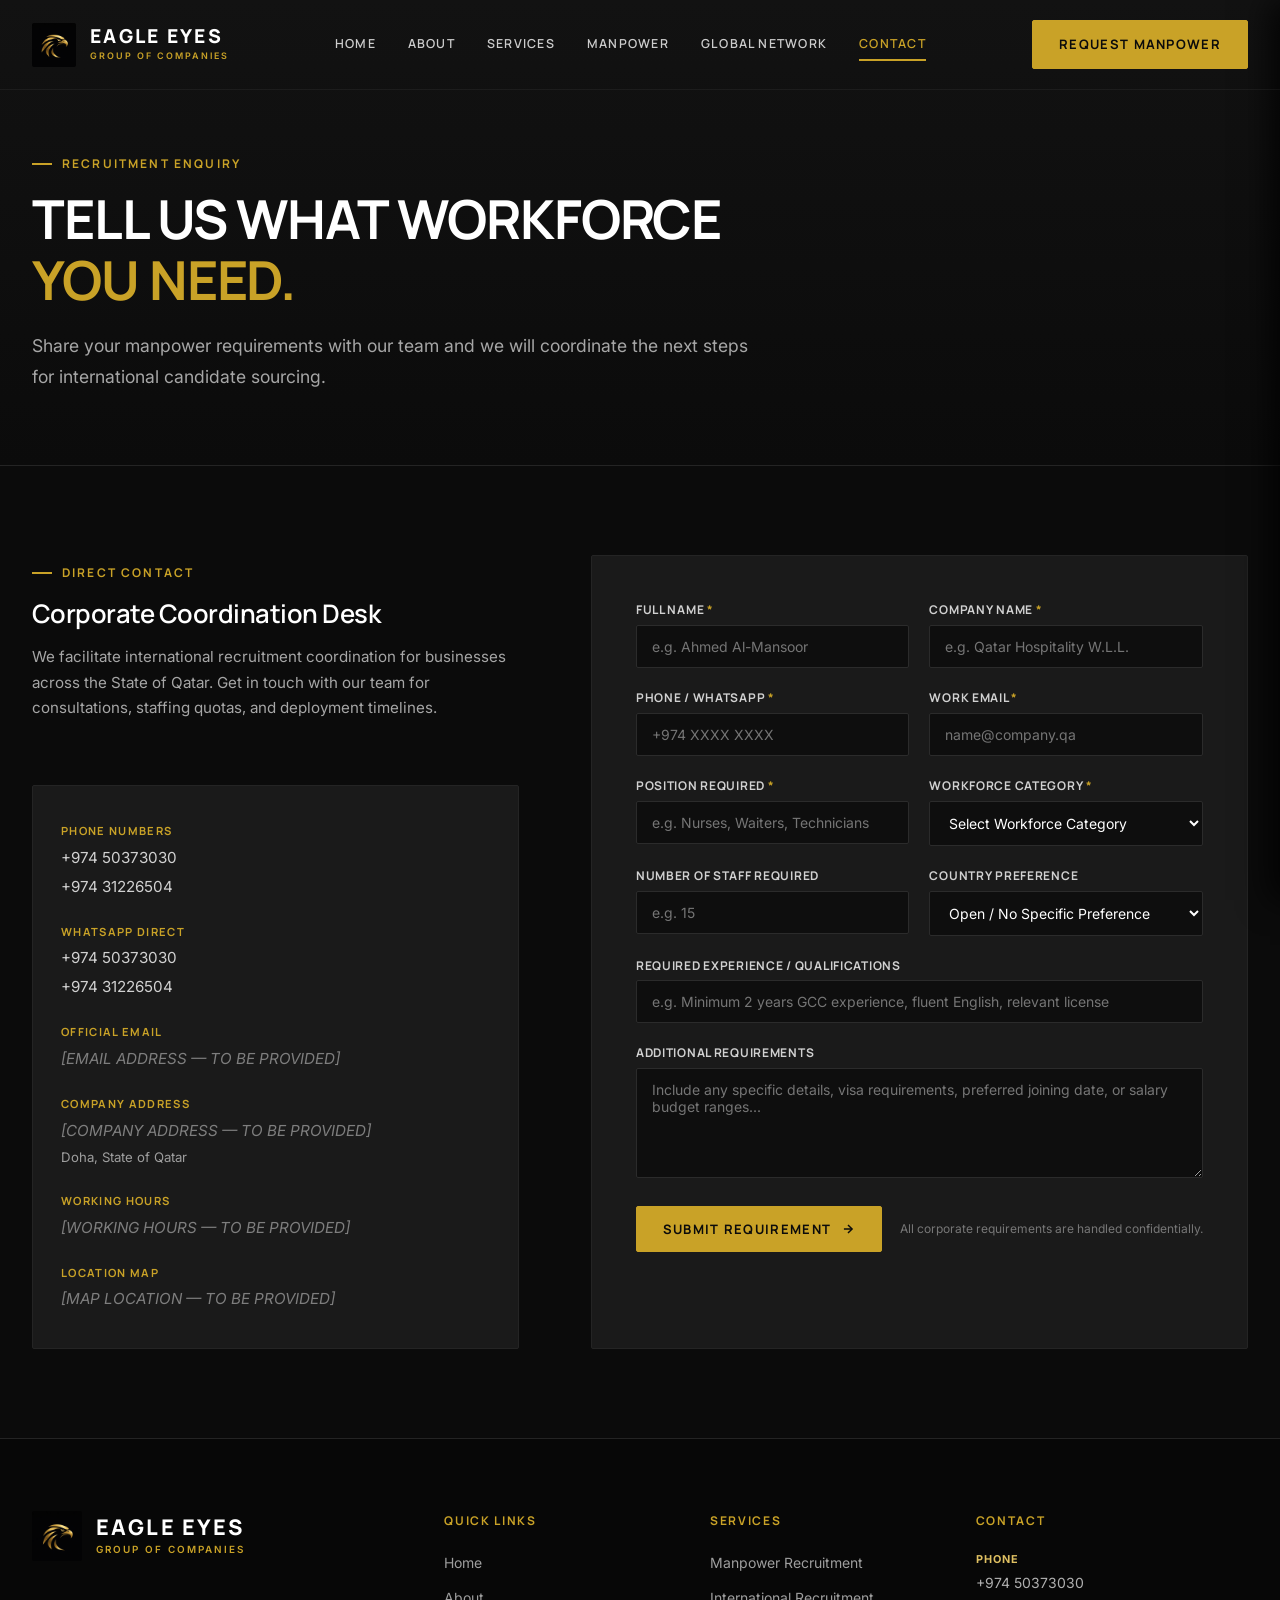
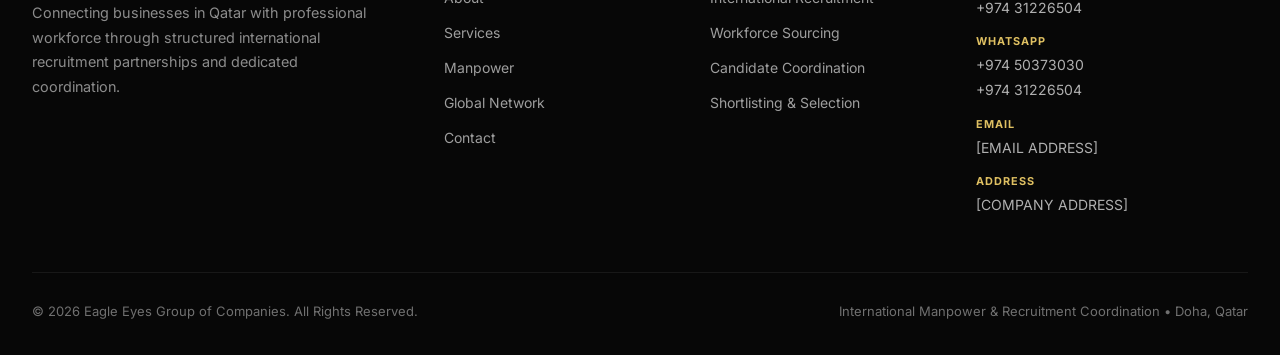
<file: contact.html>
<!DOCTYPE html>
<html lang="en">
<head>
  <meta charset="UTF-8">
  <meta name="viewport" content="width=device-width, initial-scale=1.0">
  <title>Contact & Request Manpower | Eagle Eyes Group of Companies - Qatar</title>
  <meta name="description" content="Submit your manpower requirement or recruitment enquiry to Eagle Eyes Group of Companies in Doha, Qatar.">
  <link rel="stylesheet" href="css/main.css">
  <link rel="stylesheet" href="css/pages.css">
  <link rel="stylesheet" href="css/responsive.css">
</head>
<body>

  <!-- ==========================================
       SITE HEADER
       ========================================== -->
  <header class="site-header" id="siteHeader">
    <div class="container-wide header-inner">
      <a href="index.html" class="brand-logo" aria-label="Eagle Eyes Group of Companies Home">
        <img src="assets/eagle-eyes-logo.jpg" alt="Eagle Eyes Group of Companies Logo" class="brand-emblem">
        <div class="brand-text">
          <span class="brand-main">EAGLE EYES</span>
          <span class="brand-sub">GROUP OF COMPANIES</span>
        </div>
      </a>

      <!-- Desktop Navigation -->
      <nav class="nav-menu" aria-label="Primary Navigation">
        <a href="index.html" class="nav-link">HOME</a>
        <a href="about.html" class="nav-link">ABOUT</a>
        <a href="services.html" class="nav-link">SERVICES</a>
        <a href="manpower.html" class="nav-link">MANPOWER</a>
        <a href="global-network.html" class="nav-link">GLOBAL NETWORK</a>
        <a href="contact.html" class="nav-link active">CONTACT</a>
      </nav>

      <!-- Header Action -->
      <div class="header-actions">
        <a href="contact.html" class="btn btn-gold">REQUEST MANPOWER</a>
        <button class="nav-toggle" aria-label="Toggle navigation menu" aria-expanded="false">
          <span></span>
          <span></span>
          <span></span>
        </button>
      </div>
    </div>
  </header>

  <!-- Mobile Navigation Drawer -->
  <div class="mobile-menu-backdrop"></div>
  <aside class="mobile-menu-drawer" aria-label="Mobile Navigation">
    <nav class="mobile-nav-links">
      <a href="index.html" class="mobile-nav-link">HOME</a>
      <a href="about.html" class="mobile-nav-link">ABOUT</a>
      <a href="services.html" class="mobile-nav-link">SERVICES</a>
      <a href="manpower.html" class="mobile-nav-link">MANPOWER</a>
      <a href="global-network.html" class="mobile-nav-link">GLOBAL NETWORK</a>
      <a href="contact.html" class="mobile-nav-link active">CONTACT</a>
    </nav>
    <div class="mobile-drawer-footer">
      <a href="contact.html" class="btn btn-gold" style="width: 100%;">REQUEST MANPOWER</a>
      <div class="mobile-drawer-contact">
        <span>Direct Enquiries:</span>
        <a href="tel:+97450373030">+974 50373030</a>
        <a href="tel:+97431226504">+974 31226504</a>
      </div>
    </div>
  </aside>

  <!-- ==========================================
       PAGE HERO
       ========================================== -->
  <section class="page-hero">
    <div class="container">
      <div class="page-hero-inner reveal-fade">
        <span class="eyebrow">RECRUITMENT ENQUIRY</span>
        <h1 class="page-hero-title">
          Tell Us What Workforce<br>
          <span class="gold-accent">You Need.</span>
        </h1>
        <p class="page-hero-desc">
          Share your manpower requirements with our team and we will coordinate the next steps for international candidate sourcing.
        </p>
      </div>
    </div>
  </section>

  <!-- ==========================================
       CONTACT & REQUIREMENT FORM SECTION
       ========================================== -->
  <section class="section" id="enquiry-section">
    <div class="container">
      <div class="contact-split">
        
        <!-- Left Column: Details & Office -->
        <div class="contact-info-panel reveal-fade">
          <div>
            <span class="eyebrow">DIRECT CONTACT</span>
            <h2 class="heading-sub" style="margin-bottom: 0.85rem;">Corporate Coordination Desk</h2>
            <p style="margin-bottom: 2rem;">
              We facilitate international recruitment coordination for businesses across the State of Qatar. Get in touch with our team for consultations, staffing quotas, and deployment timelines.
            </p>
          </div>

          <div class="contact-details-box">
            <div class="contact-item-group">
              <span class="contact-item-label">PHONE NUMBERS</span>
              <span class="contact-item-value"><a href="tel:+97450373030">+974 50373030</a></span>
              <span class="contact-item-value"><a href="tel:+97431226504">+974 31226504</a></span>
            </div>

            <div class="contact-item-group">
              <span class="contact-item-label">WHATSAPP DIRECT</span>
              <span class="contact-item-value"><a href="https://wa.me/97450373030" target="_blank" rel="noopener">+974 50373030</a></span>
              <span class="contact-item-value"><a href="https://wa.me/97431226504" target="_blank" rel="noopener">+974 31226504</a></span>
            </div>

            <div class="contact-item-group">
              <span class="contact-item-label">OFFICIAL EMAIL</span>
              <span class="contact-item-value placeholder">[EMAIL ADDRESS — TO BE PROVIDED]</span>
            </div>

            <div class="contact-item-group">
              <span class="contact-item-label">COMPANY ADDRESS</span>
              <span class="contact-item-value placeholder">[COMPANY ADDRESS — TO BE PROVIDED]</span>
              <span class="contact-item-value" style="color: #9E9E9E; font-size: 0.825rem;">Doha, State of Qatar</span>
            </div>

            <div class="contact-item-group">
              <span class="contact-item-label">WORKING HOURS</span>
              <span class="contact-item-value placeholder">[WORKING HOURS — TO BE PROVIDED]</span>
            </div>

            <div class="contact-item-group">
              <span class="contact-item-label">LOCATION MAP</span>
              <span class="contact-item-value placeholder">[MAP LOCATION — TO BE PROVIDED]</span>
            </div>
          </div>
        </div>

        <!-- Right Column: Enquiry Form -->
        <div class="enquiry-form-card reveal-fade">
          
          <form id="manpowerEnquiryForm" novalidate>
            <div class="form-grid">
              
              <!-- 1. Full Name -->
              <div class="form-group">
                <label for="fullName" class="form-label">Full Name <span class="required">*</span></label>
                <input type="text" id="fullName" class="form-input" placeholder="e.g. Ahmed Al-Mansoor" required>
                <span class="form-error-text">Please enter your full name.</span>
              </div>

              <!-- 2. Company Name -->
              <div class="form-group">
                <label for="companyName" class="form-label">Company Name <span class="required">*</span></label>
                <input type="text" id="companyName" class="form-input" placeholder="e.g. Qatar Hospitality W.L.L." required>
                <span class="form-error-text">Please enter your company name.</span>
              </div>

              <!-- 3. Phone / WhatsApp -->
              <div class="form-group">
                <label for="phone" class="form-label">Phone / WhatsApp <span class="required">*</span></label>
                <input type="tel" id="phone" class="form-input" placeholder="+974 XXXX XXXX" required>
                <span class="form-error-text">Please enter a valid phone number.</span>
              </div>

              <!-- 4. Email -->
              <div class="form-group">
                <label for="email" class="form-label">Work Email <span class="required">*</span></label>
                <input type="email" id="email" class="form-input" placeholder="name@company.qa" required>
                <span class="form-error-text">Please enter a valid work email address.</span>
              </div>

              <!-- 5. Position Required -->
              <div class="form-group">
                <label for="positionRequired" class="form-label">Position Required <span class="required">*</span></label>
                <input type="text" id="positionRequired" class="form-input" placeholder="e.g. Nurses, Waiters, Technicians" required>
                <span class="form-error-text">Please specify the required position.</span>
              </div>

              <!-- 6. Workforce Category -->
              <div class="form-group">
                <label for="jobCategory" class="form-label">Workforce Category <span class="required">*</span></label>
                <select id="jobCategory" class="form-select" required>
                  <option value="" disabled selected>Select Workforce Category</option>
                  <option value="Healthcare">Healthcare</option>
                  <option value="Hospitality">Hospitality</option>
                  <option value="Logistics & Delivery">Logistics & Delivery</option>
                  <option value="Administration">Administration</option>
                  <option value="Beauty & Salon">Beauty & Salon</option>
                  <option value="Food & Kitchen">Food & Kitchen</option>
                  <option value="Technical & Skilled">Technical & Skilled</option>
                  <option value="Cleaning & Facilities">Cleaning & Facilities</option>
                  <option value="Other">Other Specialized Sector</option>
                </select>
                <span class="form-error-text">Please select a category.</span>
              </div>

              <!-- 7. Number of Staff Required -->
              <div class="form-group">
                <label for="staffCount" class="form-label">Number of Staff Required</label>
                <input type="number" id="staffCount" class="form-input" placeholder="e.g. 15" min="1">
              </div>

              <!-- 8. Country Preference -->
              <div class="form-group">
                <label for="countryPreference" class="form-label">Country Preference</label>
                <select id="countryPreference" class="form-select">
                  <option value="Open / No Preference" selected>Open / No Specific Preference</option>
                  <option value="Kenya">Kenya</option>
                  <option value="Uganda">Uganda</option>
                  <option value="Ethiopia">Ethiopia</option>
                  <option value="Ghana">Ghana</option>
                  <option value="Nigeria">Nigeria</option>
                  <option value="Tanzania">Tanzania</option>
                  <option value="Rwanda">Rwanda</option>
                  <option value="India">India</option>
                  <option value="Pakistan">Pakistan</option>
                  <option value="Nepal">Nepal</option>
                  <option value="Bangladesh">Bangladesh</option>
                  <option value="Philippines">Philippines</option>
                  <option value="Sri Lanka">Sri Lanka</option>
                </select>
              </div>

              <!-- 9. Experience / Qualification -->
              <div class="form-group full-width">
                <label for="experienceReq" class="form-label">Required Experience / Qualifications</label>
                <input type="text" id="experienceReq" class="form-input" placeholder="e.g. Minimum 2 years GCC experience, fluent English, relevant license">
              </div>

              <!-- 10. Additional Requirements -->
              <div class="form-group full-width">
                <label for="additionalRequirements" class="form-label">Additional Requirements</label>
                <textarea id="additionalRequirements" class="form-textarea" placeholder="Include any specific details, visa requirements, preferred joining date, or salary budget ranges..."></textarea>
              </div>

            </div>

            <div class="form-submit-container">
              <button type="submit" class="btn btn-gold">
                SUBMIT REQUIREMENT
                <svg width="14" height="14" viewBox="0 0 24 24" fill="none" stroke="currentColor" stroke-width="2.5"><line x1="5" y1="12" x2="19" y2="12"></line><polyline points="12 5 19 12 12 19"></polyline></svg>
              </button>
              <span class="form-privacy-note">All corporate requirements are handled confidentially.</span>
            </div>
          </form>

          <!-- Success State -->
          <div class="form-success-state" id="formSuccessState">
            <div class="form-success-icon">
              <svg width="28" height="28" viewBox="0 0 24 24" fill="none" stroke="currentColor" stroke-width="2.5"><polyline points="20 6 9 17 4 12"></polyline></svg>
            </div>
            <h3 class="form-success-title">Requirement Received</h3>
            <p class="form-success-desc" id="successSummary">
              Thank you. Your manpower requirement has been received. Our team will contact you shortly.
            </p>
            <button type="button" class="btn btn-outline-gold" id="btnSubmitAnother">Submit Another Requirement</button>
          </div>

        </div>

      </div>
    </div>
  </section>

  <!-- ==========================================
       SITE FOOTER
       ========================================== -->
  <footer class="site-footer">
    <div class="container">
      <div class="footer-top">
        <div class="footer-brand">
          <a href="index.html" class="brand-logo" style="margin-bottom: 1.25rem;">
            <img src="assets/eagle-eyes-logo.jpg" alt="Eagle Eyes Group of Companies Logo" class="brand-emblem footer-emblem">
            <div class="brand-text">
              <span class="brand-main">EAGLE EYES</span>
              <span class="brand-sub">GROUP OF COMPANIES</span>
            </div>
          </a>
          <p>
            Connecting businesses in Qatar with professional workforce through structured international recruitment partnerships and dedicated coordination.
          </p>
        </div>

        <div>
          <span class="footer-col-title">QUICK LINKS</span>
          <div class="footer-links">
            <a href="index.html" class="footer-link">Home</a>
            <a href="about.html" class="footer-link">About</a>
            <a href="services.html" class="footer-link">Services</a>
            <a href="manpower.html" class="footer-link">Manpower</a>
            <a href="global-network.html" class="footer-link">Global Network</a>
            <a href="contact.html" class="footer-link">Contact</a>
          </div>
        </div>

        <div>
          <span class="footer-col-title">SERVICES</span>
          <div class="footer-links">
            <a href="services.html#service-01" class="footer-link">Manpower Recruitment</a>
            <a href="services.html#service-02" class="footer-link">International Recruitment</a>
            <a href="services.html#service-03" class="footer-link">Workforce Sourcing</a>
            <a href="services.html#service-04" class="footer-link">Candidate Coordination</a>
            <a href="services.html#service-05" class="footer-link">Shortlisting & Selection</a>
          </div>
        </div>

        <div>
          <span class="footer-col-title">CONTACT</span>
          <div class="footer-contact-list">
            <div class="footer-contact-item">
              <span class="footer-contact-label">PHONE</span>
              <span class="footer-contact-value"><a href="tel:+97450373030">+974 50373030</a></span>
              <span class="footer-contact-value"><a href="tel:+97431226504">+974 31226504</a></span>
            </div>
            <div class="footer-contact-item">
              <span class="footer-contact-label">WHATSAPP</span>
              <span class="footer-contact-value"><a href="https://wa.me/97450373030" target="_blank" rel="noopener">+974 50373030</a></span>
              <span class="footer-contact-value"><a href="https://wa.me/97431226504" target="_blank" rel="noopener">+974 31226504</a></span>
            </div>
            <div class="footer-contact-item">
              <span class="footer-contact-label">EMAIL</span>
              <span class="footer-contact-value placeholder">[EMAIL ADDRESS]</span>
            </div>
            <div class="footer-contact-item">
              <span class="footer-contact-label">ADDRESS</span>
              <span class="footer-contact-value placeholder">[COMPANY ADDRESS]</span>
            </div>
          </div>
        </div>
      </div>

      <div class="footer-bottom">
        <div class="footer-copy">
          © 2026 Eagle Eyes Group of Companies. All Rights Reserved.
        </div>
        <div class="footer-meta">
          International Manpower & Recruitment Coordination • Doha, Qatar
        </div>
      </div>
    </div>
  </footer>

  <!-- Back To Top Button -->
  <button class="back-to-top" aria-label="Back to top">
    <svg width="18" height="18" viewBox="0 0 24 24" fill="none" stroke="currentColor" stroke-width="2.5"><line x1="12" y1="19" x2="12" y2="5"></line><polyline points="5 12 12 5 19 12"></polyline></svg>
  </button>

  <!-- Scripts -->
  <script src="js/main.js"></script>
  <script src="js/animations.js"></script>
  <script src="js/form.js"></script>
</body>
</html>
</file>
<file: css/main.css>
/* ==========================================================================
   EAGLE EYES GROUP OF COMPANIES - CORE DESIGN SYSTEM
   Premium Modern Corporate Theme (Black & Gold Identity)
   ========================================================================== */

@import url('https://fonts.googleapis.com/css2?family=Inter:wght@300;400;500;600;700&family=Manrope:wght@400;500;600;700;800&display=swap');

:root {
  /* Color Palette */
  --bg-primary: #0B0B0B;
  --bg-secondary: #121212;
  --bg-card: #1A1A1A;
  --bg-card-hover: #222222;
  --bg-overlay: rgba(11, 11, 11, 0.88);
  
  --gold-primary: #C9A227;
  --gold-light: #DFC062;
  --gold-hover: #D8B23C;
  --gold-subtle: rgba(201, 162, 39, 0.12);
  --gold-border: rgba(201, 162, 39, 0.28);
  --gold-border-strong: rgba(201, 162, 39, 0.6);

  --text-primary: #FFFFFF;
  --text-offwhite: #F5F5F5;
  --text-secondary: #A6A6A6;
  --text-muted: #737373;

  --border-subtle: #242424;
  --border-medium: #303030;

  /* Typography */
  --font-heading: 'Manrope', -apple-system, BlinkMacSystemFont, 'Segoe UI', Roboto, sans-serif;
  --font-body: 'Inter', -apple-system, BlinkMacSystemFont, 'Segoe UI', Roboto, sans-serif;

  /* Layout */
  --container-max: 1320px;
  --container-wide: 1440px;
  --header-height: 90px;
  --radius-xs: 2px;
  --radius-sm: 4px;
  --radius-md: 6px;

  /* Transitions */
  --transition-fast: 0.22s cubic-bezier(0.16, 1, 0.3, 1);
  --transition-normal: 0.38s cubic-bezier(0.16, 1, 0.3, 1);
  --transition-slow: 0.65s cubic-bezier(0.16, 1, 0.3, 1);
}

/* ==========================================================================
   RESET & BASE
   ========================================================================== */
*, *::before, *::after {
  box-sizing: border-box;
  margin: 0;
  padding: 0;
}

html {
  font-size: 16px;
  scroll-behavior: smooth;
  background-color: var(--bg-primary);
  color: var(--text-primary);
  font-family: var(--font-body);
  -webkit-font-smoothing: antialiased;
  -moz-osx-font-smoothing: grayscale;
}

body {
  background-color: var(--bg-primary);
  color: var(--text-primary);
  line-height: 1.65;
  overflow-x: hidden;
  position: relative;
  min-height: 100vh;
}

img {
  max-width: 100%;
  height: auto;
  display: block;
  object-fit: cover;
}

a {
  color: inherit;
  text-decoration: none;
  transition: color var(--transition-fast), border-color var(--transition-fast), background-color var(--transition-fast);
}

button, input, textarea, select {
  font-family: inherit;
  font-size: inherit;
}

ul, ol {
  list-style: none;
}

/* ==========================================================================
   TYPOGRAPHY
   ========================================================================== */
h1, h2, h3, h4, h5, h6 {
  font-family: var(--font-heading);
  font-weight: 700;
  color: var(--text-primary);
  line-height: 1.15;
  letter-spacing: -0.02em;
}

.heading-display {
  font-size: clamp(2.4rem, 5.2vw, 4.25rem);
  font-weight: 800;
  line-height: 1.1;
  letter-spacing: -0.03em;
  text-transform: uppercase;
}

.heading-section {
  font-size: clamp(1.85rem, 3.4vw, 2.75rem);
  font-weight: 700;
  line-height: 1.2;
  letter-spacing: -0.02em;
}

.heading-sub {
  font-size: clamp(1.35rem, 2vw, 1.75rem);
  font-weight: 600;
  line-height: 1.3;
}

.eyebrow {
  display: inline-flex;
  align-items: center;
  gap: 10px;
  font-family: var(--font-heading);
  font-size: 0.75rem;
  font-weight: 700;
  letter-spacing: 0.18em;
  text-transform: uppercase;
  color: var(--gold-primary);
  margin-bottom: 0.85rem;
}

.eyebrow::before {
  content: '';
  display: inline-block;
  width: 20px;
  height: 2px;
  background-color: var(--gold-primary);
}

.lead-text {
  font-size: 1.1rem;
  color: var(--text-offwhite);
  line-height: 1.75;
  font-weight: 400;
}

p {
  color: var(--text-secondary);
  font-size: 0.95rem;
  line-height: 1.7;
  font-weight: 400;
}

/* ==========================================================================
   LAYOUT CONTAINERS
   ========================================================================== */
.container {
  width: 100%;
  max-width: var(--container-max);
  margin-left: auto;
  margin-right: auto;
  padding-left: 2rem;
  padding-right: 2rem;
}

.container-wide {
  width: 100%;
  max-width: var(--container-wide);
  margin-left: auto;
  margin-right: auto;
  padding-left: 2rem;
  padding-right: 2rem;
}

.section {
  padding-top: clamp(4rem, 7vw, 6.5rem);
  padding-bottom: clamp(4rem, 7vw, 6.5rem);
  position: relative;
}

.section-alt {
  background-color: var(--bg-secondary);
  border-top: 1px solid var(--border-subtle);
  border-bottom: 1px solid var(--border-subtle);
}

/* ==========================================================================
   BUTTONS & CTAS
   ========================================================================== */
.btn {
  display: inline-flex;
  align-items: center;
  justify-content: center;
  gap: 10px;
  padding: 13px 26px;
  font-family: var(--font-heading);
  font-size: 0.8125rem;
  font-weight: 700;
  letter-spacing: 0.1em;
  text-transform: uppercase;
  cursor: pointer;
  transition: all var(--transition-normal);
  border: 1px solid transparent;
  border-radius: var(--radius-xs);
  position: relative;
  overflow: hidden;
  text-align: center;
  white-space: nowrap;
}

.btn svg {
  transition: transform var(--transition-fast);
}

.btn:hover svg {
  transform: translateX(4px);
}

.btn-gold {
  background-color: var(--gold-primary);
  color: #0B0B0B;
  border-color: var(--gold-primary);
}

.btn-gold:hover {
  background-color: var(--gold-hover);
  border-color: var(--gold-hover);
  color: #000000;
  box-shadow: 0 4px 20px rgba(201, 162, 39, 0.3);
}

.btn-outline-gold {
  background-color: transparent;
  color: var(--gold-primary);
  border-color: var(--gold-primary);
}

.btn-outline-gold:hover {
  background-color: var(--gold-primary);
  color: #0B0B0B;
  box-shadow: 0 4px 20px rgba(201, 162, 39, 0.22);
}

.btn-outline-white {
  background-color: transparent;
  color: #FFFFFF;
  border-color: rgba(255, 255, 255, 0.28);
}

.btn-outline-white:hover {
  border-color: #FFFFFF;
  background-color: rgba(255, 255, 255, 0.08);
}

.btn-text {
  background: none;
  border: none;
  padding: 0;
  color: var(--gold-primary);
  font-family: var(--font-heading);
  font-size: 0.8125rem;
  font-weight: 700;
  letter-spacing: 0.08em;
  text-transform: uppercase;
  display: inline-flex;
  align-items: center;
  gap: 8px;
  cursor: pointer;
  position: relative;
}

.btn-text svg {
  transition: transform var(--transition-fast);
}

.btn-text:hover svg {
  transform: translateX(4px);
}

.btn-text::after {
  content: '';
  position: absolute;
  bottom: -3px;
  left: 0;
  width: 100%;
  height: 1px;
  background-color: var(--gold-primary);
  transform: scaleX(0);
  transform-origin: right;
  transition: transform var(--transition-normal);
}

.btn-text:hover::after {
  transform: scaleX(1);
  transform-origin: left;
}

/* ==========================================================================
   HEADER & NAVIGATION
   ========================================================================== */
.site-header {
  position: fixed;
  top: 0;
  left: 0;
  width: 100%;
  height: var(--header-height);
  z-index: 1000;
  background-color: transparent;
  transition: background-color var(--transition-normal), backdrop-filter var(--transition-normal), height var(--transition-normal), border-color var(--transition-normal), box-shadow var(--transition-normal);
  border-bottom: 1px solid rgba(255, 255, 255, 0.05);
}

.site-header.scrolled {
  background-color: rgba(11, 11, 11, 0.94);
  backdrop-filter: blur(16px);
  -webkit-backdrop-filter: blur(16px);
  height: 76px;
  border-bottom: 1px solid var(--border-subtle);
  box-shadow: 0 10px 30px rgba(0, 0, 0, 0.6);
}

.header-inner {
  display: flex;
  align-items: center;
  justify-content: space-between;
  height: 100%;
}

/* Brand Logo */
.brand-logo {
  display: inline-flex;
  align-items: center;
  gap: 14px;
  text-decoration: none;
  transition: opacity var(--transition-fast);
}

.brand-logo:hover {
  opacity: 0.92;
}

.brand-emblem {
  width: 44px;
  height: 44px;
  object-fit: contain;
  border-radius: var(--radius-xs);
  background-color: transparent;
  flex-shrink: 0;
  transition: transform var(--transition-normal);
}

.brand-logo:hover .brand-emblem {
  transform: scale(1.05);
}

.footer-emblem {
  width: 50px;
  height: 50px;
}

.brand-text {
  display: flex;
  flex-direction: column;
}

.brand-logo .brand-main {
  font-family: var(--font-heading);
  font-size: 1.2rem;
  font-weight: 800;
  letter-spacing: 0.12em;
  color: #FFFFFF;
  line-height: 1.1;
  text-transform: uppercase;
}

.brand-logo .brand-sub {
  font-family: var(--font-body);
  font-size: 0.56rem;
  font-weight: 600;
  letter-spacing: 0.22em;
  color: var(--gold-primary);
  text-transform: uppercase;
  margin-top: 2px;
}

/* Nav Menu */
.nav-menu {
  display: flex;
  align-items: center;
  gap: 2rem;
}

.nav-link {
  font-family: var(--font-heading);
  font-size: 0.775rem;
  font-weight: 600;
  letter-spacing: 0.1em;
  text-transform: uppercase;
  color: #CCCCCC;
  position: relative;
  padding: 6px 0;
}

.nav-link::after {
  content: '';
  position: absolute;
  bottom: 0;
  left: 0;
  width: 100%;
  height: 2px;
  background-color: var(--gold-primary);
  transform: scaleX(0);
  transform-origin: right;
  transition: transform var(--transition-normal);
}

.nav-link:hover,
.nav-link.active {
  color: #FFFFFF;
}

.nav-link:hover::after,
.nav-link.active::after {
  transform: scaleX(1);
  transform-origin: left;
}

.nav-link.active {
  color: var(--gold-primary);
}

/* Header Actions */
.header-actions {
  display: flex;
  align-items: center;
  gap: 1.25rem;
}

.nav-toggle {
  display: none;
  flex-direction: column;
  justify-content: center;
  align-items: center;
  width: 44px;
  height: 44px;
  background: transparent;
  border: 1px solid var(--border-subtle);
  border-radius: var(--radius-xs);
  cursor: pointer;
  gap: 6px;
  padding: 0;
}

.nav-toggle span {
  display: block;
  width: 22px;
  height: 1.5px;
  background-color: #FFFFFF;
  transition: transform var(--transition-fast), opacity var(--transition-fast), background-color var(--transition-fast);
}

.nav-toggle.open span:nth-child(1) {
  transform: translateY(7.5px) rotate(45deg);
  background-color: var(--gold-primary);
}

.nav-toggle.open span:nth-child(2) {
  opacity: 0;
}

.nav-toggle.open span:nth-child(3) {
  transform: translateY(-7.5px) rotate(-45deg);
  background-color: var(--gold-primary);
}

/* Mobile Nav Drawer */
.mobile-menu-drawer {
  position: fixed;
  top: 0;
  right: 0;
  width: 100%;
  max-width: 380px;
  height: 100vh;
  background-color: #0F0F0F;
  border-left: 1px solid var(--border-subtle);
  z-index: 999;
  padding: 100px 2rem 2.5rem;
  display: flex;
  flex-direction: column;
  justify-content: space-between;
  transform: translateX(100%);
  transition: transform var(--transition-normal);
  box-shadow: -10px 0 30px rgba(0, 0, 0, 0.8);
}

.mobile-menu-drawer.open {
  transform: translateX(0);
}

.mobile-menu-backdrop {
  position: fixed;
  top: 0;
  left: 0;
  width: 100vw;
  height: 100vh;
  background: rgba(0, 0, 0, 0.75);
  backdrop-filter: blur(4px);
  z-index: 998;
  opacity: 0;
  pointer-events: none;
  transition: opacity var(--transition-normal);
}

.mobile-menu-backdrop.open {
  opacity: 1;
  pointer-events: auto;
}

.mobile-nav-links {
  display: flex;
  flex-direction: column;
  gap: 1.25rem;
}

.mobile-nav-link {
  font-family: var(--font-heading);
  font-size: 1.4rem;
  font-weight: 700;
  color: #CCCCCC;
  display: flex;
  align-items: center;
  justify-content: space-between;
  border-bottom: 1px solid var(--border-subtle);
  padding-bottom: 0.65rem;
}

.mobile-nav-link.active,
.mobile-nav-link:hover {
  color: var(--gold-primary);
  padding-left: 8px;
  border-color: var(--gold-border);
}

.mobile-drawer-footer {
  display: flex;
  flex-direction: column;
  gap: 1rem;
}

.mobile-drawer-contact {
  display: flex;
  flex-direction: column;
  gap: 4px;
  font-size: 0.825rem;
  color: #888888;
  padding-top: 1rem;
  border-top: 1px solid var(--border-subtle);
}

.mobile-drawer-contact a {
  color: var(--gold-light);
}

/* ==========================================================================
   PAGE HERO COMPONENT (Subpages)
   ========================================================================== */
.page-hero {
  padding-top: calc(var(--header-height) + 3.5rem);
  padding-bottom: 4.5rem;
  background: linear-gradient(180deg, #121212 0%, #0B0B0B 100%);
  border-bottom: 1px solid var(--border-subtle);
  position: relative;
  overflow: hidden;
}

.page-hero-inner {
  max-width: 900px;
}

.page-hero-title {
  font-size: clamp(2.2rem, 4.2vw, 3.5rem);
  margin-bottom: 1.25rem;
  line-height: 1.15;
  text-transform: uppercase;
}

.page-hero-desc {
  font-size: 1.1rem;
  color: var(--text-secondary);
  line-height: 1.75;
  font-weight: 400;
  max-width: 720px;
}

/* ==========================================================================
   FOOTER
   ========================================================================== */
.site-footer {
  background-color: #070707;
  border-top: 1px solid var(--border-subtle);
  padding-top: 4.5rem;
  padding-bottom: 2rem;
  position: relative;
}

.footer-top {
  display: grid;
  grid-template-columns: 1.7fr 1fr 1fr 1.3fr;
  gap: 3.5rem;
  margin-bottom: 3.5rem;
}

.footer-brand .brand-main {
  font-family: var(--font-heading);
  font-size: 1.35rem;
  font-weight: 800;
  letter-spacing: 0.1em;
  color: #FFFFFF;
}

.footer-brand .brand-sub {
  font-size: 0.62rem;
  font-weight: 600;
  letter-spacing: 0.2em;
  color: var(--gold-primary);
  margin-top: 3px;
  display: block;
}

.footer-brand p {
  margin-top: 1.25rem;
  max-width: 360px;
  font-size: 0.9rem;
  color: #8C8C8C;
}

.footer-col-title {
  font-family: var(--font-heading);
  font-size: 0.75rem;
  font-weight: 700;
  letter-spacing: 0.14em;
  text-transform: uppercase;
  color: var(--gold-primary);
  margin-bottom: 1.25rem;
  display: block;
}

.footer-links {
  display: flex;
  flex-direction: column;
  gap: 0.75rem;
}

.footer-link {
  color: #9E9E9E;
  font-size: 0.875rem;
  transition: color var(--transition-fast), padding-left var(--transition-fast);
}

.footer-link:hover {
  color: #FFFFFF;
  padding-left: 4px;
}

.footer-contact-list {
  display: flex;
  flex-direction: column;
  gap: 0.9rem;
}

.footer-contact-item {
  display: flex;
  flex-direction: column;
  gap: 2px;
}

.footer-contact-label {
  font-size: 0.68rem;
  font-weight: 700;
  letter-spacing: 0.1em;
  text-transform: uppercase;
  color: var(--gold-light);
}

.footer-contact-value {
  color: #B0B0B0;
  font-size: 0.875rem;
}

.footer-contact-value a {
  color: #B0B0B0;
}

.footer-contact-value a:hover {
  color: var(--gold-primary);
}

.footer-bottom {
  padding-top: 1.75rem;
  border-top: 1px solid #181818;
  display: flex;
  justify-content: space-between;
  align-items: center;
  flex-wrap: wrap;
  gap: 1rem;
}

.footer-copy {
  font-size: 0.8125rem;
  color: #707070;
}

.footer-meta {
  font-size: 0.8125rem;
  color: #707070;
}

/* ==========================================================================
   BACK TO TOP BUTTON
   ========================================================================== */
.back-to-top {
  position: fixed;
  bottom: 2rem;
  right: 2rem;
  width: 44px;
  height: 44px;
  background-color: var(--bg-card);
  border: 1px solid var(--gold-border);
  color: var(--gold-primary);
  border-radius: var(--radius-xs);
  display: flex;
  align-items: center;
  justify-content: center;
  cursor: pointer;
  z-index: 900;
  opacity: 0;
  visibility: hidden;
  transform: translateY(12px);
  transition: all var(--transition-normal);
  box-shadow: 0 4px 16px rgba(0, 0, 0, 0.5);
}

.back-to-top.is-visible {
  opacity: 1;
  visibility: visible;
  transform: translateY(0);
}

.back-to-top:hover {
  background-color: var(--gold-primary);
  color: #0B0B0B;
  border-color: var(--gold-primary);
  transform: translateY(-3px);
}

/* ==========================================================================
   GLOBAL UTILITIES & DECORATIONS
   ========================================================================== */
.gold-line {
  height: 1px;
  background: linear-gradient(90deg, var(--gold-primary) 0%, transparent 100%);
  width: 100%;
  margin: 1.25rem 0;
}

.gold-accent {
  color: var(--gold-primary);
}

.reveal-fade {
  opacity: 0;
  transform: translateY(20px);
  transition: opacity var(--transition-slow), transform var(--transition-slow);
}

.reveal-fade.is-visible {
  opacity: 1;
  transform: translateY(0);
}

.sr-only {
  position: absolute;
  width: 1px;
  height: 1px;
  padding: 0;
  margin: -1px;
  overflow: hidden;
  clip: rect(0, 0, 0, 0);
  border: 0;
}
</file>
<file: css/pages.css>
/* ==========================================================================
   EAGLE EYES - SUBPAGE STYLES (About, Services, Manpower, Network, Contact)
   ========================================================================== */

/* ==========================================================================
   ABOUT PAGE
   ========================================================================== */
.about-split {
  display: grid;
  grid-template-columns: 1.05fr 1fr;
  gap: 5rem;
  align-items: center;
}

.about-editorial-image {
  position: relative;
  border-radius: var(--radius-xs);
  overflow: hidden;
  border: 1px solid var(--border-subtle);
}

.about-editorial-image img {
  width: 100%;
  height: 480px;
  object-fit: cover;
}

.about-image-badge {
  position: absolute;
  bottom: 1.75rem;
  left: 1.75rem;
  background: rgba(11, 11, 11, 0.88);
  backdrop-filter: blur(10px);
  padding: 1.1rem 1.6rem;
  border: 1px solid var(--gold-border);
  border-radius: var(--radius-xs);
  max-width: 280px;
}

.about-image-badge span {
  display: block;
  font-size: 0.68rem;
  font-weight: 700;
  letter-spacing: 0.14em;
  text-transform: uppercase;
  color: var(--gold-primary);
  margin-bottom: 3px;
}

.about-image-badge strong {
  font-family: var(--font-heading);
  font-size: 1.1rem;
  font-weight: 700;
  color: #FFFFFF;
}

/* Mission, Vision, Values, Why We Exist Grid */
.pillars-grid-4 {
  display: grid;
  grid-template-columns: repeat(4, 1fr);
  gap: 1.5rem;
  margin-top: 3.5rem;
}

.pillar-box {
  background-color: var(--bg-card);
  border: 1px solid var(--border-subtle);
  border-radius: var(--radius-xs);
  padding: 2.25rem 1.75rem;
  position: relative;
  transition: border-color var(--transition-normal), transform var(--transition-normal);
  display: flex;
  flex-direction: column;
}

.pillar-box:hover {
  border-color: var(--gold-border);
  transform: translateY(-4px);
}

.pillar-box-label {
  font-size: 0.7rem;
  font-weight: 700;
  letter-spacing: 0.14em;
  text-transform: uppercase;
  color: var(--gold-primary);
  margin-bottom: 0.75rem;
  display: block;
}

.pillar-box-title {
  font-family: var(--font-heading);
  font-size: 1.35rem;
  font-weight: 700;
  color: #FFFFFF;
  margin-bottom: 0.85rem;
  line-height: 1.25;
}

.pillar-box-desc {
  font-size: 0.875rem;
  color: #A0A0A0;
  line-height: 1.7;
  flex-grow: 1;
}

/* ==========================================================================
   SERVICES DEDICATED PAGE
   ========================================================================== */
.services-list {
  display: flex;
  flex-direction: column;
  gap: 4.5rem;
  margin-top: 2.5rem;
}

.service-module {
  display: grid;
  grid-template-columns: 1fr 1fr;
  gap: 4.5rem;
  align-items: center;
  padding: 2.75rem;
  background-color: var(--bg-card);
  border: 1px solid var(--border-subtle);
  border-radius: var(--radius-xs);
  transition: border-color var(--transition-normal);
}

.service-module:hover {
  border-color: var(--gold-border);
}

.service-module.reverse .service-module-media {
  order: 2;
}

.service-module.reverse .service-module-content {
  order: 1;
}

.service-module-media {
  position: relative;
  height: 360px;
  border-radius: var(--radius-xs);
  overflow: hidden;
  border: 1px solid var(--border-subtle);
}

.service-module-media img {
  width: 100%;
  height: 100%;
  object-fit: cover;
  transition: transform var(--transition-slow);
}

.service-module:hover .service-module-media img {
  transform: scale(1.05);
}

.service-module-content {
  display: flex;
  flex-direction: column;
}

.service-module-index {
  font-family: var(--font-heading);
  font-size: 0.72rem;
  font-weight: 800;
  letter-spacing: 0.15em;
  color: var(--gold-primary);
  margin-bottom: 0.4rem;
}

.service-module-title {
  font-size: 1.85rem;
  margin-bottom: 0.85rem;
  color: #FFFFFF;
  text-transform: uppercase;
}

.service-module-desc {
  font-size: 0.95rem;
  color: #A0A0A0;
  margin-bottom: 1.5rem;
  line-height: 1.7;
}

.service-capabilities-title {
  font-family: var(--font-heading);
  font-size: 0.75rem;
  font-weight: 700;
  letter-spacing: 0.12em;
  text-transform: uppercase;
  color: var(--gold-light);
  margin-bottom: 0.75rem;
}

.service-capabilities-list {
  display: flex;
  flex-direction: column;
  gap: 0.55rem;
  margin-bottom: 2rem;
}

.service-capability-item {
  display: flex;
  align-items: center;
  gap: 10px;
  font-size: 0.875rem;
  color: #D1D1D1;
}

.service-capability-item svg {
  color: var(--gold-primary);
  flex-shrink: 0;
}

/* ==========================================================================
   MANPOWER PAGE (Directory & Filter Tabs)
   ========================================================================== */
.filter-tabs {
  display: flex;
  flex-wrap: wrap;
  gap: 0.5rem;
  margin-bottom: 3rem;
  padding-bottom: 1.25rem;
  border-bottom: 1px solid var(--border-subtle);
}

.filter-tab {
  background: var(--bg-card);
  border: 1px solid var(--border-subtle);
  color: #A0A0A0;
  padding: 9px 18px;
  font-family: var(--font-heading);
  font-size: 0.75rem;
  font-weight: 700;
  letter-spacing: 0.08em;
  text-transform: uppercase;
  border-radius: var(--radius-xs);
  cursor: pointer;
  transition: all var(--transition-fast);
}

.filter-tab:hover,
.filter-tab.active {
  background-color: var(--gold-primary);
  color: #0B0B0B;
  border-color: var(--gold-primary);
}

.manpower-grid-full {
  display: grid;
  grid-template-columns: repeat(3, 1fr);
  gap: 2rem;
}

.manpower-full-card {
  background-color: var(--bg-card);
  border: 1px solid var(--border-subtle);
  border-radius: var(--radius-xs);
  overflow: hidden;
  display: flex;
  flex-direction: column;
  transition: border-color var(--transition-normal), transform var(--transition-normal);
}

.manpower-full-card:hover {
  border-color: var(--gold-border-strong);
  transform: translateY(-5px);
}

.manpower-full-media {
  position: relative;
  height: 230px;
  overflow: hidden;
  background-color: #000;
}

.manpower-full-media img {
  width: 100%;
  height: 100%;
  object-fit: cover;
  transition: transform var(--transition-slow);
}

.manpower-full-card:hover .manpower-full-media img {
  transform: scale(1.06);
}

.manpower-full-index {
  position: absolute;
  top: 1rem;
  left: 1rem;
  font-family: var(--font-heading);
  font-size: 0.7rem;
  font-weight: 800;
  color: var(--gold-light);
  background: rgba(11, 11, 11, 0.8);
  padding: 3px 9px;
  border: 1px solid var(--gold-border);
  border-radius: var(--radius-xs);
}

.manpower-full-body {
  padding: 1.75rem;
  display: flex;
  flex-direction: column;
  flex-grow: 1;
}

.manpower-full-title {
  font-family: var(--font-heading);
  font-size: 1.35rem;
  font-weight: 700;
  color: #FFFFFF;
  margin-bottom: 0.5rem;
}

.manpower-full-desc {
  font-size: 0.85rem;
  color: #8E8E8E;
  margin-bottom: 1.25rem;
  line-height: 1.6;
}

.manpower-full-roles {
  display: flex;
  flex-direction: column;
  gap: 0.45rem;
  margin-bottom: 1.75rem;
  flex-grow: 1;
}

.manpower-role-row {
  display: flex;
  align-items: center;
  gap: 8px;
  font-size: 0.85rem;
  color: #B8B8B8;
}

.manpower-role-row::before {
  content: '';
  width: 4px;
  height: 4px;
  background-color: var(--gold-primary);
  border-radius: 50%;
}

.manpower-full-footer {
  padding-top: 1.25rem;
  border-top: 1px solid var(--border-subtle);
}

/* ==========================================================================
   GLOBAL NETWORK PAGE (Interactive Map & Countries)
   ========================================================================== */
.map-interactive-container {
  background-color: var(--bg-card);
  border: 1px solid var(--border-subtle);
  border-radius: var(--radius-xs);
  padding: 2.25rem;
  position: relative;
  margin-bottom: 3.5rem;
}

.map-svg-wrapper {
  width: 100%;
  height: 460px;
  position: relative;
  display: flex;
  align-items: center;
  justify-content: center;
}

.map-svg-wrapper svg {
  width: 100%;
  height: 100%;
  max-height: 440px;
}

.map-tooltip {
  position: absolute;
  background: rgba(15, 15, 15, 0.96);
  border: 1px solid var(--gold-primary);
  border-radius: var(--radius-xs);
  padding: 10px 14px;
  color: #FFFFFF;
  font-size: 0.8125rem;
  pointer-events: none;
  z-index: 10;
  box-shadow: 0 8px 24px rgba(0, 0, 0, 0.7);
  display: none;
  min-width: 170px;
  transform: translate(-50%, -120%);
}

.map-tooltip-country {
  font-family: var(--font-heading);
  font-weight: 700;
  color: var(--gold-light);
  text-transform: uppercase;
  letter-spacing: 0.08em;
  margin-bottom: 3px;
}

.map-tooltip-categories {
  font-size: 0.75rem;
  color: #A0A0A0;
}

.countries-grid {
  display: grid;
  grid-template-columns: repeat(auto-fill, minmax(280px, 1fr));
  gap: 1.25rem;
}

.country-card {
  background-color: var(--bg-card);
  border: 1px solid var(--border-subtle);
  border-radius: var(--radius-xs);
  padding: 1.5rem;
  display: flex;
  flex-direction: column;
  justify-content: space-between;
  transition: all var(--transition-fast);
}

.country-card:hover {
  border-color: var(--gold-border-strong);
  background-color: var(--bg-card-hover);
  transform: translateY(-3px);
}

.country-card-header {
  display: flex;
  align-items: center;
  justify-content: space-between;
  margin-bottom: 0.85rem;
}

.country-card-name {
  font-family: var(--font-heading);
  font-size: 1.15rem;
  font-weight: 700;
  color: #FFFFFF;
  letter-spacing: 0.04em;
}

.country-card-categories {
  font-size: 0.8125rem;
  color: #8E8E8E;
  margin-bottom: 1.25rem;
  line-height: 1.5;
}

/* ==========================================================================
   CONTACT PAGE & REQUIREMENT FORM
   ========================================================================== */
.contact-split {
  display: grid;
  grid-template-columns: 1fr 1.35fr;
  gap: 4.5rem;
}

.contact-info-panel {
  display: flex;
  flex-direction: column;
  gap: 2rem;
}

.contact-details-box {
  background-color: var(--bg-card);
  border: 1px solid var(--border-subtle);
  border-radius: var(--radius-xs);
  padding: 2.25rem 1.75rem;
  display: flex;
  flex-direction: column;
  gap: 1.5rem;
}

.contact-item-group {
  display: flex;
  flex-direction: column;
  gap: 4px;
}

.contact-item-label {
  font-family: var(--font-heading);
  font-size: 0.7rem;
  font-weight: 700;
  letter-spacing: 0.12em;
  text-transform: uppercase;
  color: var(--gold-primary);
}

.contact-item-value {
  font-size: 0.95rem;
  color: #D1D1D1;
  font-weight: 400;
}

.contact-item-value a {
  color: #D1D1D1;
}

.contact-item-value a:hover {
  color: var(--gold-primary);
}

.contact-item-value.placeholder {
  color: #7E7E7E;
  font-style: italic;
}

/* Form Styling */
.enquiry-form-card {
  background-color: var(--bg-card);
  border: 1px solid var(--border-subtle);
  border-radius: var(--radius-xs);
  padding: 2.75rem;
  position: relative;
}

.enquiry-form-card:focus-within {
  border-color: rgba(201, 162, 39, 0.4);
}

.form-grid {
  display: grid;
  grid-template-columns: 1fr 1fr;
  gap: 1.25rem;
}

.form-group {
  display: flex;
  flex-direction: column;
  gap: 5px;
}

.form-group.full-width {
  grid-column: span 2;
}

.form-label {
  font-family: var(--font-heading);
  font-size: 0.75rem;
  font-weight: 700;
  letter-spacing: 0.06em;
  text-transform: uppercase;
  color: #D1D1D1;
}

.form-label .required {
  color: var(--gold-primary);
}

.form-input,
.form-select,
.form-textarea {
  background-color: #0E0E0E;
  border: 1px solid #2B2B2B;
  color: #FFFFFF;
  padding: 12px 15px;
  font-family: var(--font-body);
  font-size: 0.875rem;
  border-radius: var(--radius-xs);
  transition: border-color var(--transition-fast), background-color var(--transition-fast), box-shadow var(--transition-fast);
  outline: none;
  width: 100%;
}

.form-input:focus,
.form-select:focus,
.form-textarea:focus {
  border-color: var(--gold-primary);
  background-color: #121212;
  box-shadow: 0 0 0 1px rgba(201, 162, 39, 0.3);
}

.form-input.error,
.form-select.error,
.form-textarea.error {
  border-color: #E55353;
}

.form-error-text {
  color: #E55353;
  font-size: 0.72rem;
  display: none;
}

.form-group.has-error .form-error-text {
  display: block;
}

.form-select {
  cursor: pointer;
}

.form-select option {
  background-color: #141414;
  color: #FFFFFF;
}

.form-textarea {
  resize: vertical;
  min-height: 110px;
}

.form-submit-container {
  margin-top: 1.75rem;
  display: flex;
  align-items: center;
  justify-content: space-between;
  flex-wrap: wrap;
  gap: 1rem;
}

.form-privacy-note {
  font-size: 0.75rem;
  color: #777777;
}

/* Success Confirmation State */
.form-success-state {
  display: none;
  text-align: center;
  padding: 3.5rem 1.5rem;
}

.form-success-icon {
  width: 60px;
  height: 60px;
  border-radius: 50%;
  background: var(--gold-subtle);
  border: 1.5px solid var(--gold-primary);
  display: inline-flex;
  align-items: center;
  justify-content: center;
  color: var(--gold-light);
  margin-bottom: 1.25rem;
}

.form-success-title {
  font-family: var(--font-heading);
  font-size: 1.75rem;
  color: #FFFFFF;
  margin-bottom: 0.75rem;
  text-transform: uppercase;
}

.form-success-desc {
  color: #A0A0A0;
  max-width: 480px;
  margin: 0 auto 2rem;
  line-height: 1.7;
  font-size: 0.95rem;
}
</file>
<file: css/responsive.css>
/* ==========================================================================
   EAGLE EYES - COMPREHENSIVE RESPONSIVE STYLES
   Breakpoints: 1440px+, 1200px, 1024px, 768px, 430px, 390px, 375px, 320px
   ========================================================================== */

/* Wide Desktops (min-width: 1440px) */
@media (min-width: 1440px) {
  .hero-content {
    max-width: 900px;
  }
}

/* Large Screens / Small Desktops (max-width: 1200px) */
@media (max-width: 1200px) {
  .why-grid-5 {
    grid-template-columns: repeat(3, 1fr);
  }

  .why-grid-5 .why-card:nth-child(4),
  .why-grid-5 .why-card:nth-child(5) {
    grid-column: span 1;
  }

  .pillars-grid-4 {
    grid-template-columns: repeat(2, 1fr);
  }

  .process-timeline {
    grid-template-columns: repeat(3, 1fr);
    gap: 2.5rem 1.5rem;
  }

  .process-timeline::before {
    display: none;
  }

  .services-grid-6 {
    grid-template-columns: repeat(2, 1fr);
  }

  .footer-top {
    grid-template-columns: 1.5fr 1fr 1fr 1.2fr;
    gap: 2.5rem;
  }
}

/* Tablets (max-width: 1024px) */
@media (max-width: 1024px) {
  :root {
    --header-height: 80px;
  }

  .nav-menu {
    display: none;
  }

  .nav-toggle {
    display: flex;
  }

  .who-we-are-split,
  .about-split,
  .contact-split {
    grid-template-columns: 1fr;
    gap: 3.5rem;
  }

  .service-module,
  .service-module.reverse {
    grid-template-columns: 1fr;
    padding: 2rem;
    gap: 2rem;
  }

  .service-module.reverse .service-module-media {
    order: 1;
  }

  .service-module.reverse .service-module-content {
    order: 2;
  }

  .service-module-media {
    height: 280px;
  }

  .footer-top {
    grid-template-columns: 1fr 1fr;
    gap: 3rem;
  }

  .footer-brand {
    grid-column: span 2;
  }
}

/* Small Tablets / Large Mobile (max-width: 768px) */
@media (max-width: 768px) {
  .section {
    padding-top: 3.75rem;
    padding-bottom: 3.75rem;
  }

  .container,
  .container-wide {
    padding-left: 1.25rem;
    padding-right: 1.25rem;
  }

  .services-grid-6 {
    grid-template-columns: 1fr;
  }

  .manpower-grid-full {
    grid-template-columns: 1fr;
  }

  .why-grid-5 {
    grid-template-columns: 1fr;
  }

  .pillars-grid-4 {
    grid-template-columns: 1fr;
  }

  .process-timeline {
    grid-template-columns: 1fr;
    gap: 1.75rem;
  }

  .form-grid {
    grid-template-columns: 1fr;
  }

  .form-group.full-width {
    grid-column: span 1;
  }

  .enquiry-form-card {
    padding: 1.75rem 1.25rem;
  }

  .map-interactive-container {
    padding: 1.25rem;
  }

  .map-svg-wrapper {
    height: 320px;
  }

  .footer-top {
    grid-template-columns: 1fr;
    gap: 2.25rem;
  }

  .footer-brand {
    grid-column: span 1;
  }

  .footer-bottom {
    flex-direction: column;
    align-items: flex-start;
    gap: 0.5rem;
  }

  .hero-actions {
    flex-direction: column;
    width: 100%;
  }

  .hero-actions .btn {
    width: 100%;
  }

  .carousel-nav-header {
    flex-direction: column;
    align-items: flex-start;
    gap: 1rem;
  }

  .back-to-top {
    bottom: 1.25rem;
    right: 1.25rem;
    width: 40px;
    height: 40px;
  }
}

/* Mobile Screens (max-width: 430px) */
@media (max-width: 430px) {
  .manpower-card {
    width: 275px;
  }

  .header-actions .btn-outline-gold {
    display: none;
  }

  .mobile-menu-drawer {
    max-width: 100%;
    padding: 85px 1.5rem 2rem;
  }

  .page-hero {
    padding-top: calc(var(--header-height) + 2rem);
    padding-bottom: 3rem;
  }

  .who-we-are-media img,
  .about-editorial-image img {
    height: 300px;
  }

  .who-we-are-badge,
  .about-image-badge {
    position: static;
    margin-top: 1rem;
    max-width: 100%;
  }
}

/* Small Mobile Screens (max-width: 375px) */
@media (max-width: 375px) {
  .heading-display {
    font-size: 2.15rem;
  }

  .heading-section {
    font-size: 1.75rem;
  }

  .manpower-card {
    width: 250px;
  }

  .filter-tab {
    padding: 7px 12px;
    font-size: 0.7rem;
  }

  .btn {
    padding: 12px 20px;
    font-size: 0.75rem;
  }
}

/* Ultra Small Mobile Screens (max-width: 320px) */
@media (max-width: 320px) {
  .heading-display {
    font-size: 1.85rem;
  }

  .manpower-card {
    width: 230px;
  }

  .container,
  .container-wide {
    padding-left: 0.85rem;
    padding-right: 0.85rem;
  }
}
</file>
